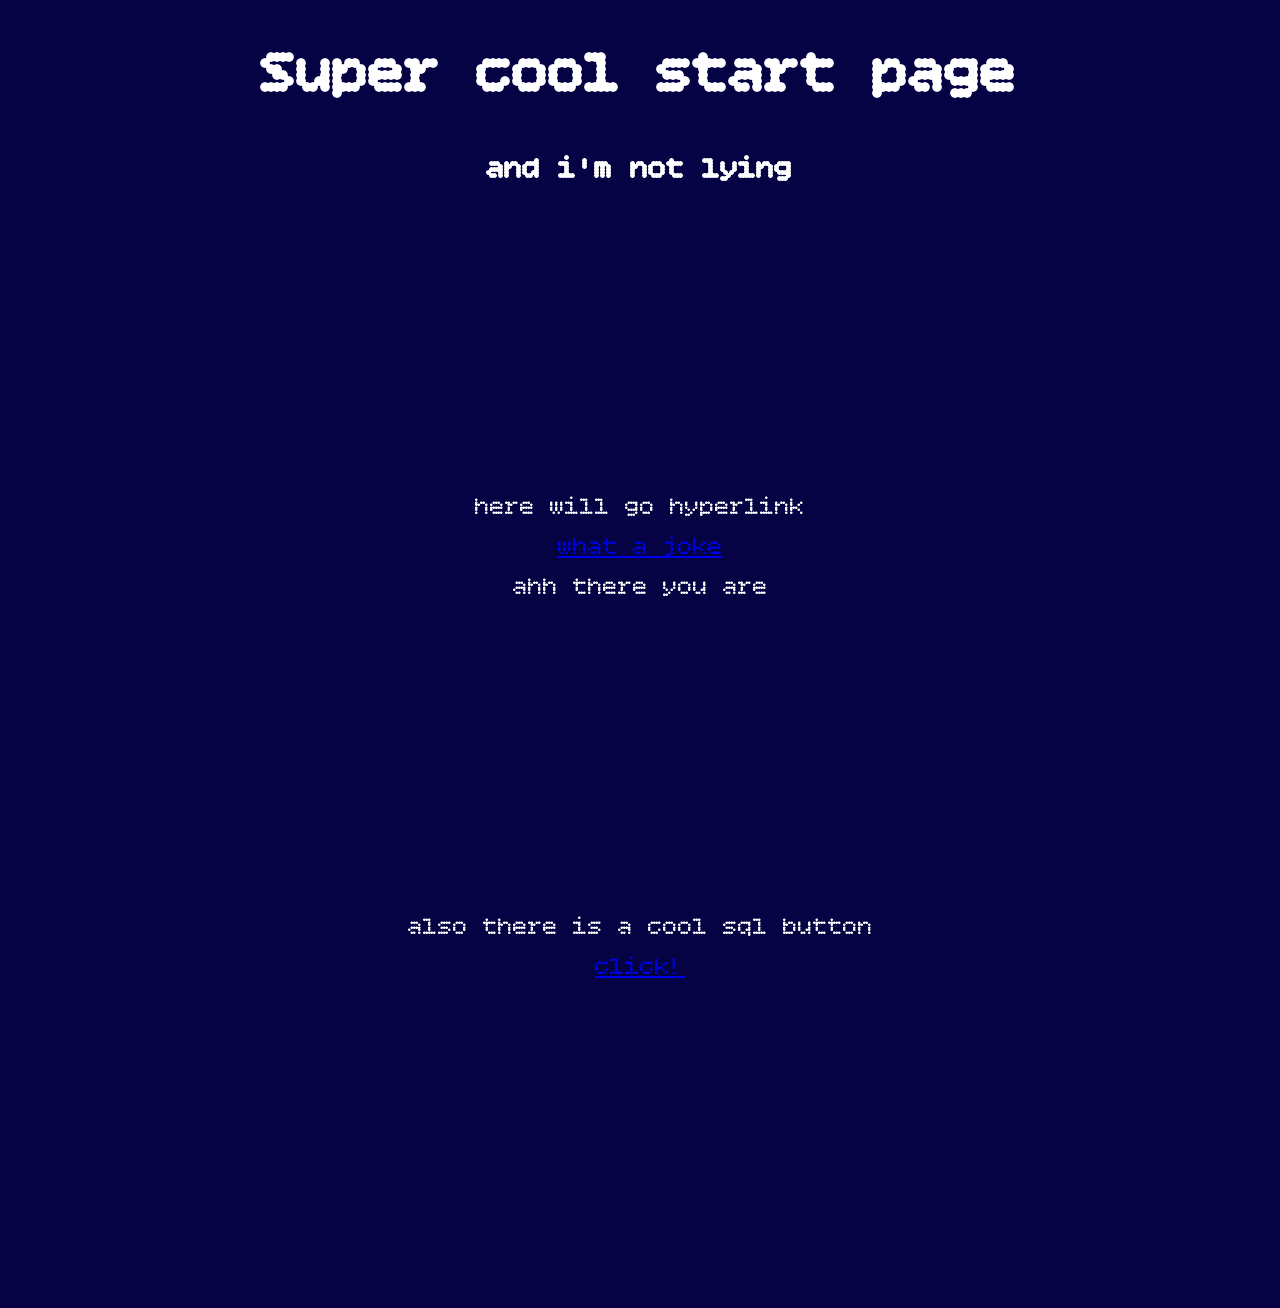
<file: static/index.html>
<!doctype html>
<html lang="en-US">
  <head>
    <meta charset="utf-8" />
    <meta name="viewport" content="width=device-width" />
    <link href="./css/index.css" rel="stylesheet" />
    <title>Index</title>
    <link rel="preconnect" href="https://fonts.googleapis.com" />
    <link rel="preconnect" href="https://fonts.gstatic.com" crossorigin />
    <link
      href="https://fonts.googleapis.com/css2?family=Bitcount+Single:wght@100..900&display=swap"
      rel="stylesheet" />
  </head>
  <body>
    <h1>Super cool start page</h1>
    <h2>and i'm not lying</h2>
    <p>here will go hyperlink<br>
    <a href="meme">what a joke</a><br>
    ahh there you are</p>
    <p>also there is a cool sql button<br>
    <a href="button">click!</a><p>
  </body>
</html>
</file>
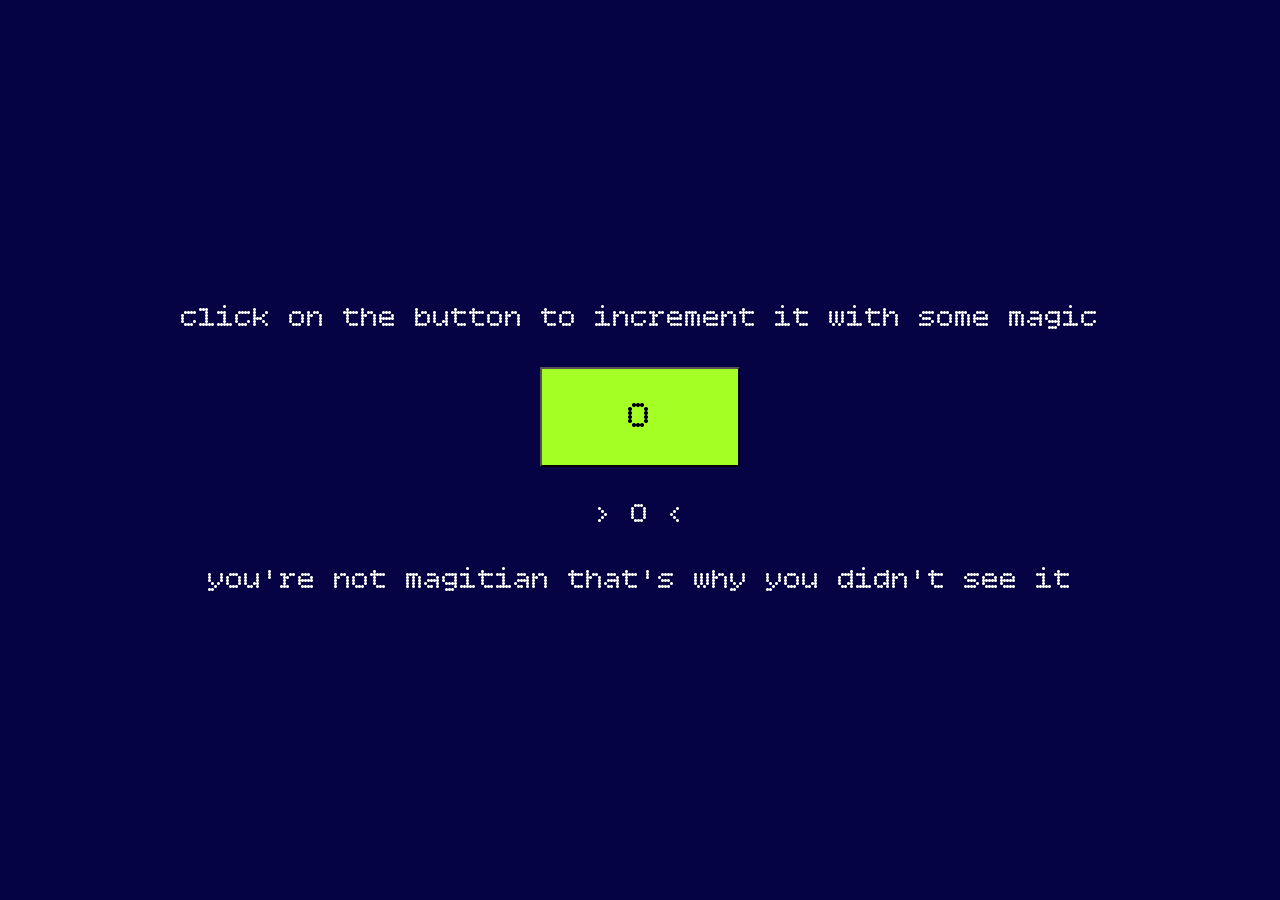
<file: static/button/index.html>
<!doctype html>
<html lang="en-US">
  <head>
    <meta charset="utf-8" />
    <meta name="viewport" content="width=device-width" />
    <title>BUTTON</title>
    <link href="../css/button.css" rel="stylesheet" />
    <link rel="preconnect" href="https://fonts.googleapis.com" />
    <link rel="preconnect" href="https://fonts.gstatic.com" crossorigin />
    <link
      href="https://fonts.googleapis.com/css2?family=Bitcount+Single:wght@100..900&display=swap"
      rel="stylesheet" />
  </head>
  <body>
    <p>click on the button to increment it with some magic</p>
    <button id="clickBtn"><span id="counter">0</span></button>
    <p> > <span id="global">0</span> < </p>
    <script src="../js/button.js"></script>
    <p>you're not magitian that's why you didn't see it</p>
  </body>
</html>
</file>
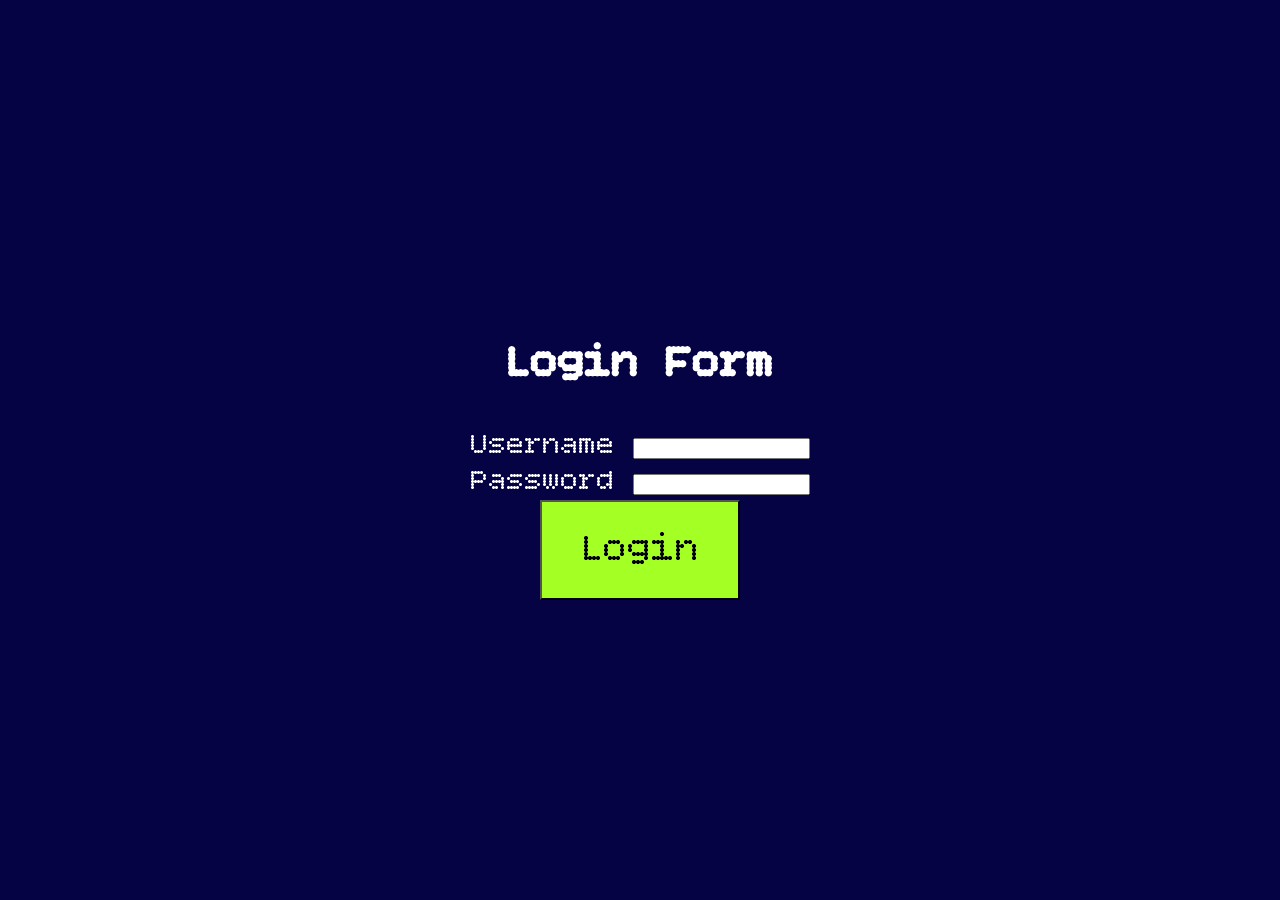
<file: static/login/index.html>
<!doctype html>
<html lang="en-US">
  <head>
    <meta charset="utf-8" />
    <meta name="viewport" content="width=device-width" />
    <link href="../css/button.css" rel="stylesheet" />
    <title>Login</title>
    <link rel="preconnect" href="https://fonts.googleapis.com" />
    <link rel="preconnect" href="https://fonts.gstatic.com" crossorigin />
    <link
      href="https://fonts.googleapis.com/css2?family=Bitcount+Single:wght@100..900&display=swap"
      rel="stylesheet" />
  </head>
  <body>
    <div class="login-container">
        <h2>Login Form</h2>
        <form class="login-form">
            <div class="input-group">
                <label for="username">Username</label>
                <input type="text" id="username" name="username" required>
            </div>
            <div class="input-group">
                <label for="password">Password</label>
                <input type="password" id="password" name="password" required>
            </div>
            <button type="submit" class="login-btn">Login</button>
        </form>
        <script src="../js/login.js"></script>
    </div>
  </body>
</html>
</file>
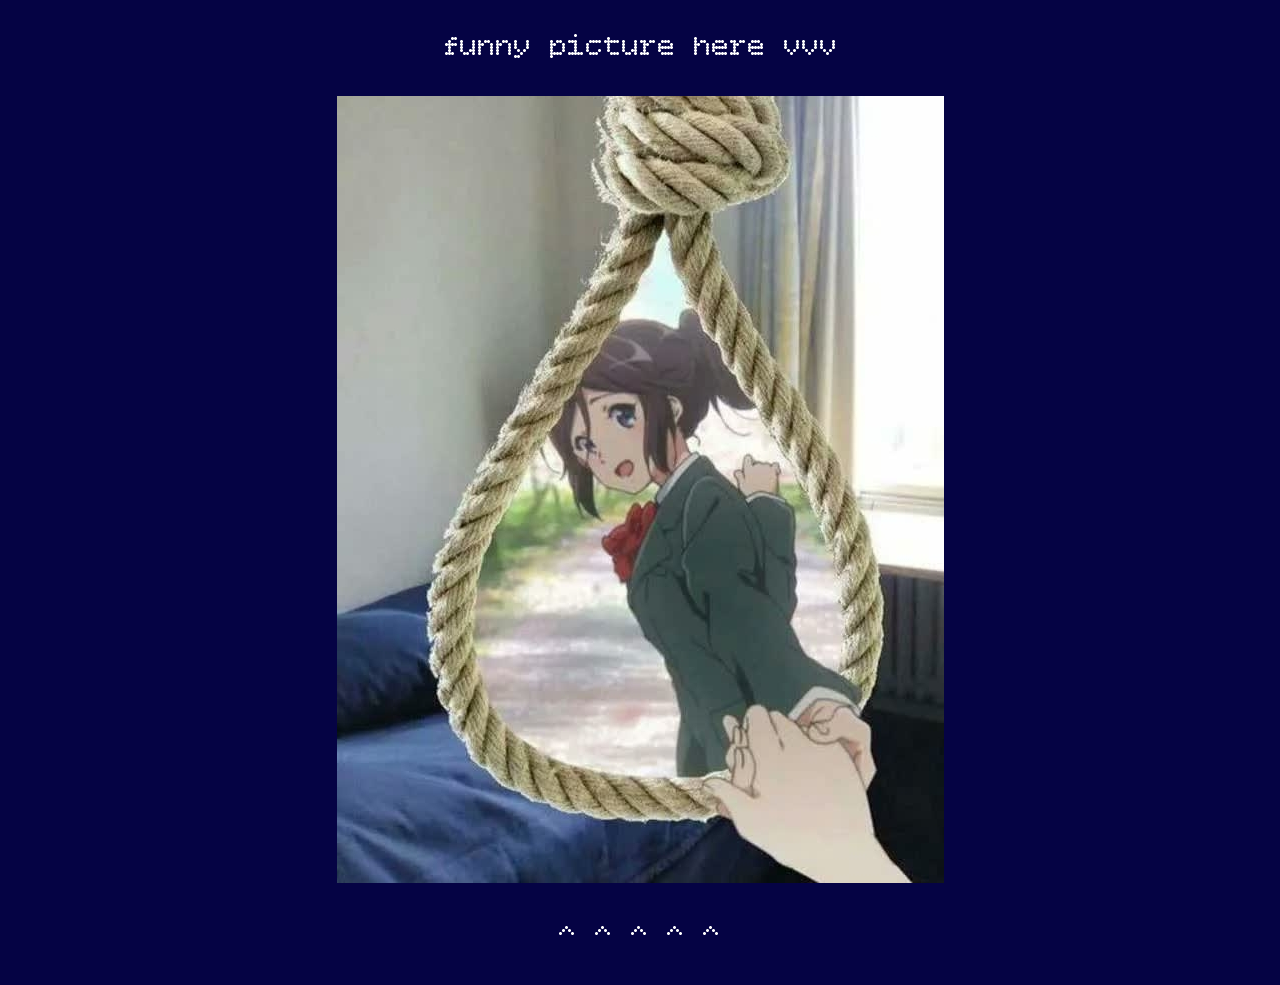
<file: static/meme/index.html>
<!doctype html>
<html lang="en-US">
  <head>
    <meta charset="utf-8" />
    <meta name="viewport" content="width=device-width" />
    <title>funny picture</title>
    <link href="../css/meme.css" rel="stylesheet" />
    <link rel="preconnect" href="https://fonts.googleapis.com" />
    <link rel="preconnect" href="https://fonts.gstatic.com" crossorigin />
    <link
      href="https://fonts.googleapis.com/css2?family=Bitcount+Single:wght@100..900&display=swap"
      rel="stylesheet" />
  </head>
  <body>
    <p>funny picture here vvv</p>
    <img
      class="fit-picture"
      src="../images/meme.jpg"
      alt="funny stuff" />
    <p>^ ^ ^ ^ ^</p>
  </body>
</html>
</file>
<file: static/css/index.css>
html {
  background-color: #050344;
}
h1 {
  font-size: 60px;
}
h2 {
  font-size: 30px;
}
p {
  margin-top: 300px;
  font-size: 25px;
  line-height: 40px;
  letter-spacing: 0px;
}
body {
  text-align: center;
  width: 800px;
  margin: 0 auto;
  padding: 0 20px 20px 20px;
  color: white;
  font-family: "Bitcount Single", system-ui;
}
</file>
<file: static/css/button.css>
html, body {
  height: 100%
}
html {
  background-color: #050344;
  display: table;
  margin: auto;
}
body {
  font-size: 30px;
  display: table-cell;
  vertical-align: middle;
  color: white;
  text-align: center;
}
body, button {
  font-family: "Bitcount Single", system-ui;
}
button {
  font-size: 40px;
  height: 100px;
  width: 200px;
  background-color: #A4FF24;
}
</file>
<file: static/css/meme.css>
html, body {
  height: 100%;
}
html {
  background-color: #050344;
  display: table;
  margin: auto;
}
body {
  display: table-cell;
  vertical-align: middle;
  color: white;
  text-align: center;
  font-family: "Bitcount Single", system-ui;
}
p {
  font-size: 30px;
}
</file>
